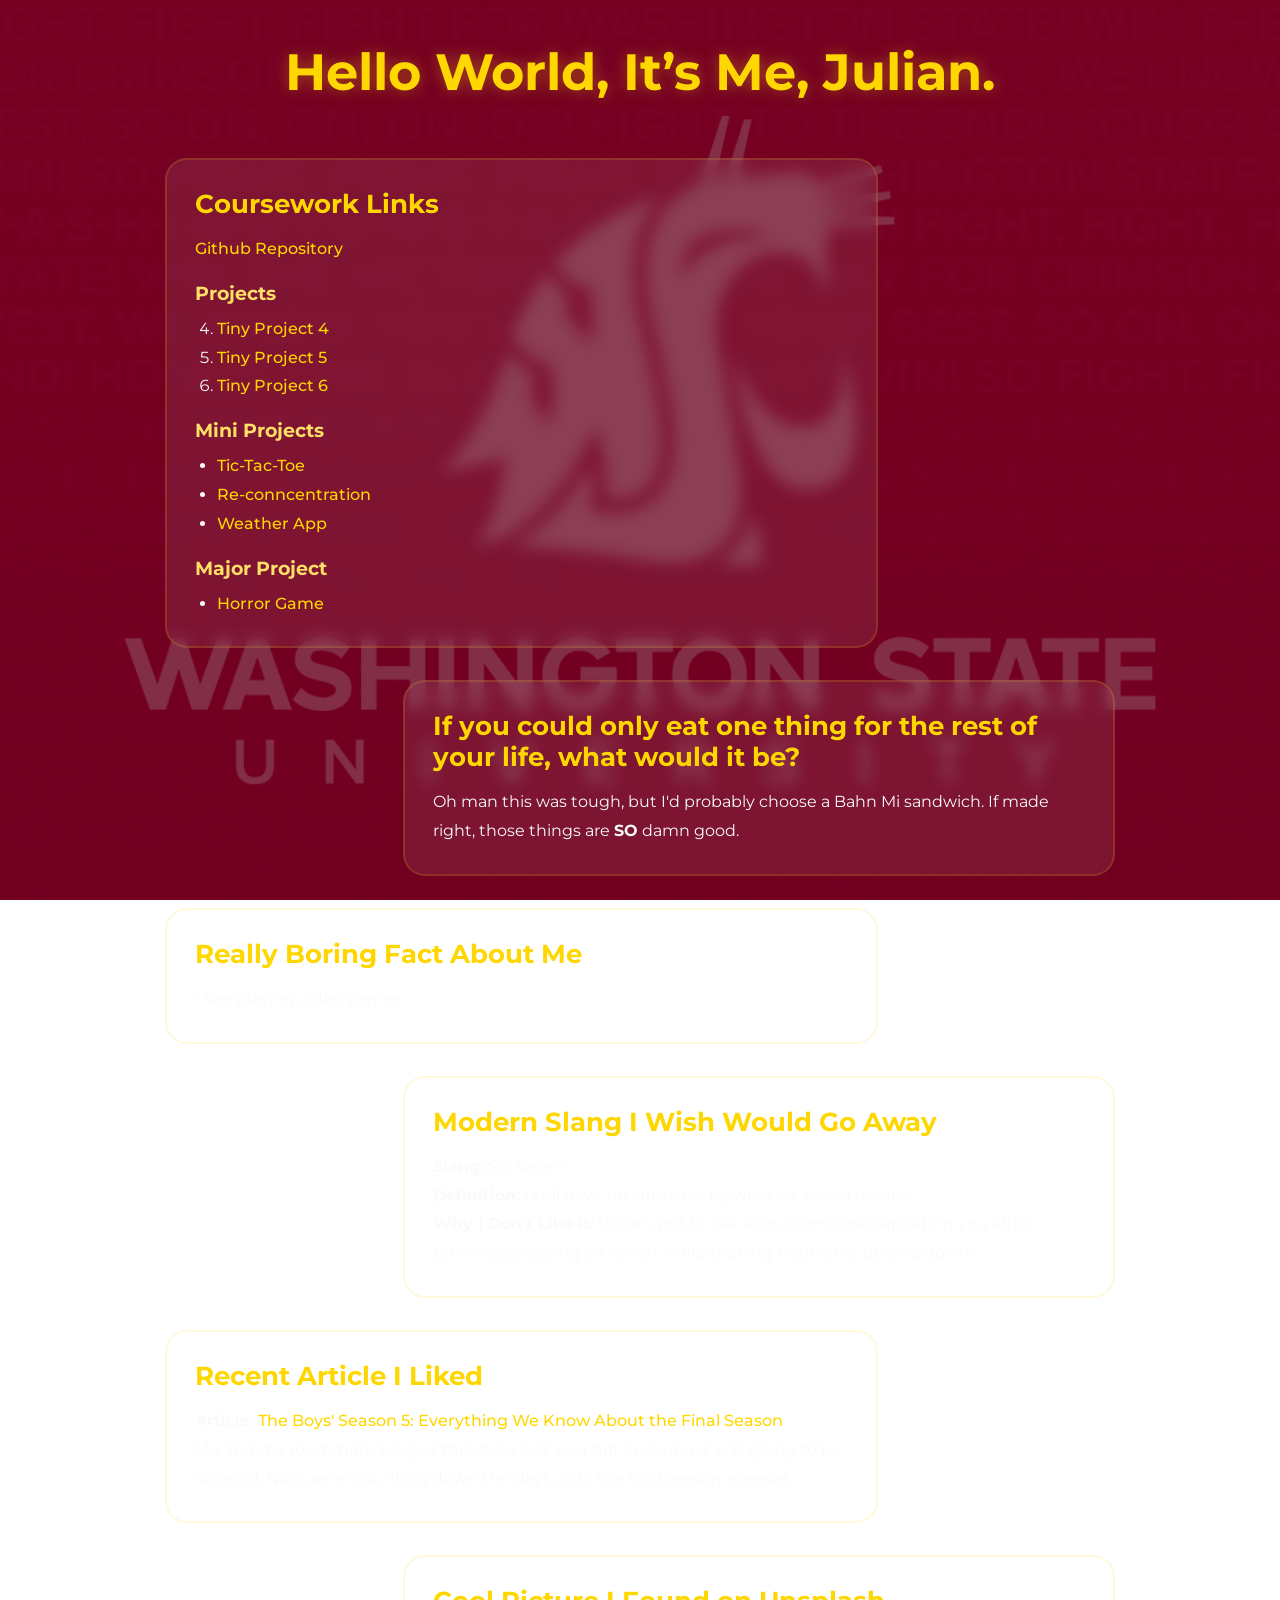
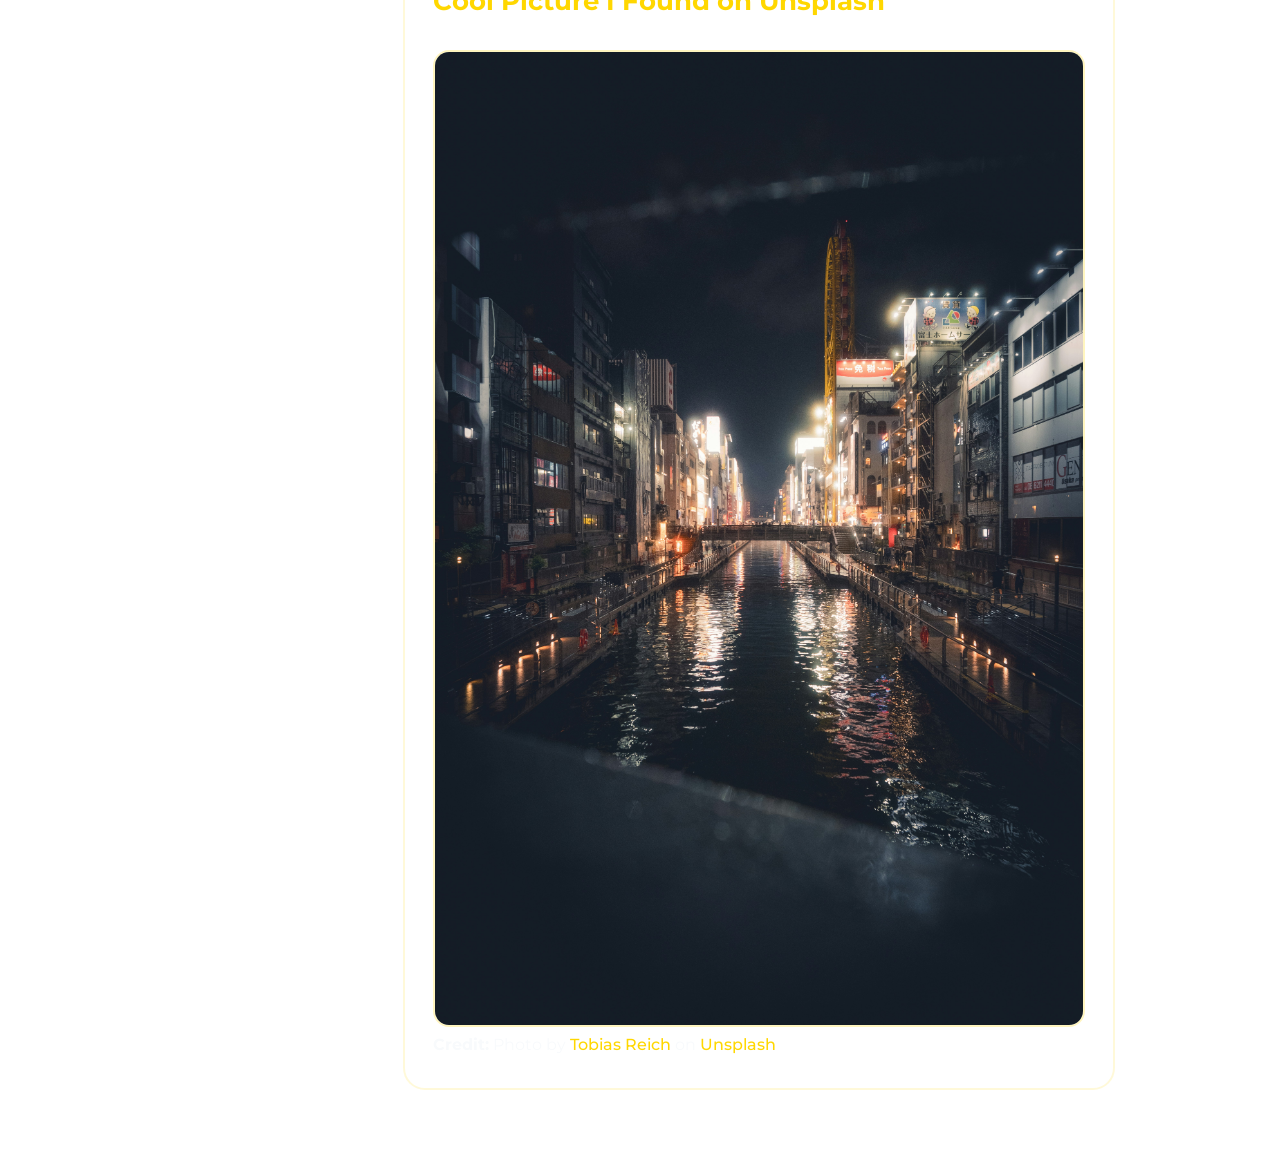
<file: index.html>
<!DOCTYPE html>
<html lang="en">

<head>
    <meta charset="UTF-8">
    <meta name="viewport" content="width=device-width, initial-scale=1.0">
    <title>Hello World Its Me Julian</title>

    <link rel="stylesheet" href="styles.css">
</head>

<body>

    <header>
        <h1>Hello World, It’s Me, Julian.</h1>
    </header>

    <main>

        <!-- COURSEWORK -->
        <section id="courseworkLinks">
            <h2>Coursework Links</h2>

            <p>
                <a href="https://github.com/jtfs03/jtfs03.github.io">
                    Github Repository
                </a>
            </p>

            <h3>Projects</h3>
            <ol start="4">
                <li><a href="tp4/index.html">Tiny Project 4</a></li>
                <li><a href="tp5/index.html">Tiny Project 5</a></li>
                <li><a href="tp6/index.html">Tiny Project 6</a></li>
            </ol>

            <h3>Mini Projects</h3>
            <ul>
                <li><a href="tictactoe/index.html">Tic-Tac-Toe</a></li>
                <li><a href="Concentration/index.html">Re-conncentration</a></li>
                <li><a href="WeatherApp/index.html">Weather App</a></li>
            </ul>

            <h3>Major Project</h3>
            <ul>
                <li><a href="HorrorGame/index.html">Horror Game</a></li>
            </ul>
        </section>

        <!-- FOOD -->
        <section id="randomQuestion">
            <h2>
                If you could only eat one thing for the rest of your life,
                what would it be?
            </h2>

            <p>
                Oh man this was tough, but I'd probably choose a Bahn Mi sandwich.
                If made right, those things are <b>SO</b> damn good.
            </p>
        </section>

        <!-- BORING FACT -->
        <section id="boringFact">
            <h2>Really Boring Fact About Me</h2>

            <p>
                I like playing video games.
            </p>
        </section>

        <!-- SLANG -->
        <section id="slangThatNeedsToGo">
            <h2>Modern Slang I Wish Would Go Away</h2>

            <p><strong>Slang:</strong> Six Seven</p>

            <p>
                <strong>Definition:</strong>
                I still have no clue <i>exactly</i> what six seven means.
            </p>

            <p>
                <strong>Why I Don't Like It:</strong>
                What's not to like about someone repeating you after
                unironically saying six seven while shaking their arms up and down?
            </p>
        </section>

        <!-- ARTICLE -->
        <section id="interestingArticle">
            <h2>Recent Article I Liked</h2>

            <p>
                <strong>Article:</strong>
                <a href="https://movieweb.com/the-boys-season-5-confirmation-cast-plot/">
                    The Boys' Season 5: Everything We Know About the Final Season
                </a>
            </p>

            <p>
                Me and my roommate binged this show last year not knowing it was
                going to be so good. Now we're counting down the days until the
                final season releases.
            </p>
        </section>

        <!-- IMAGE -->
        <section id="coolPic">
            <h2>Cool Picture I Found on Unsplash</h2>

            <img src="images/river-town.jpg" alt="River town at night">

            <p>
                <strong>Credit:</strong>
                Photo by
                <a href="https://unsplash.com/@electerious">
                    Tobias Reich
                </a>
                on
                <a href="https://unsplash.com/photos/city-canal-at-night-with-illuminated-buildings-and-reflections-aqqzuOnkVtE">
                    Unsplash
                </a>
            </p>
        </section>

    </main>

</body>

</html>
</file>
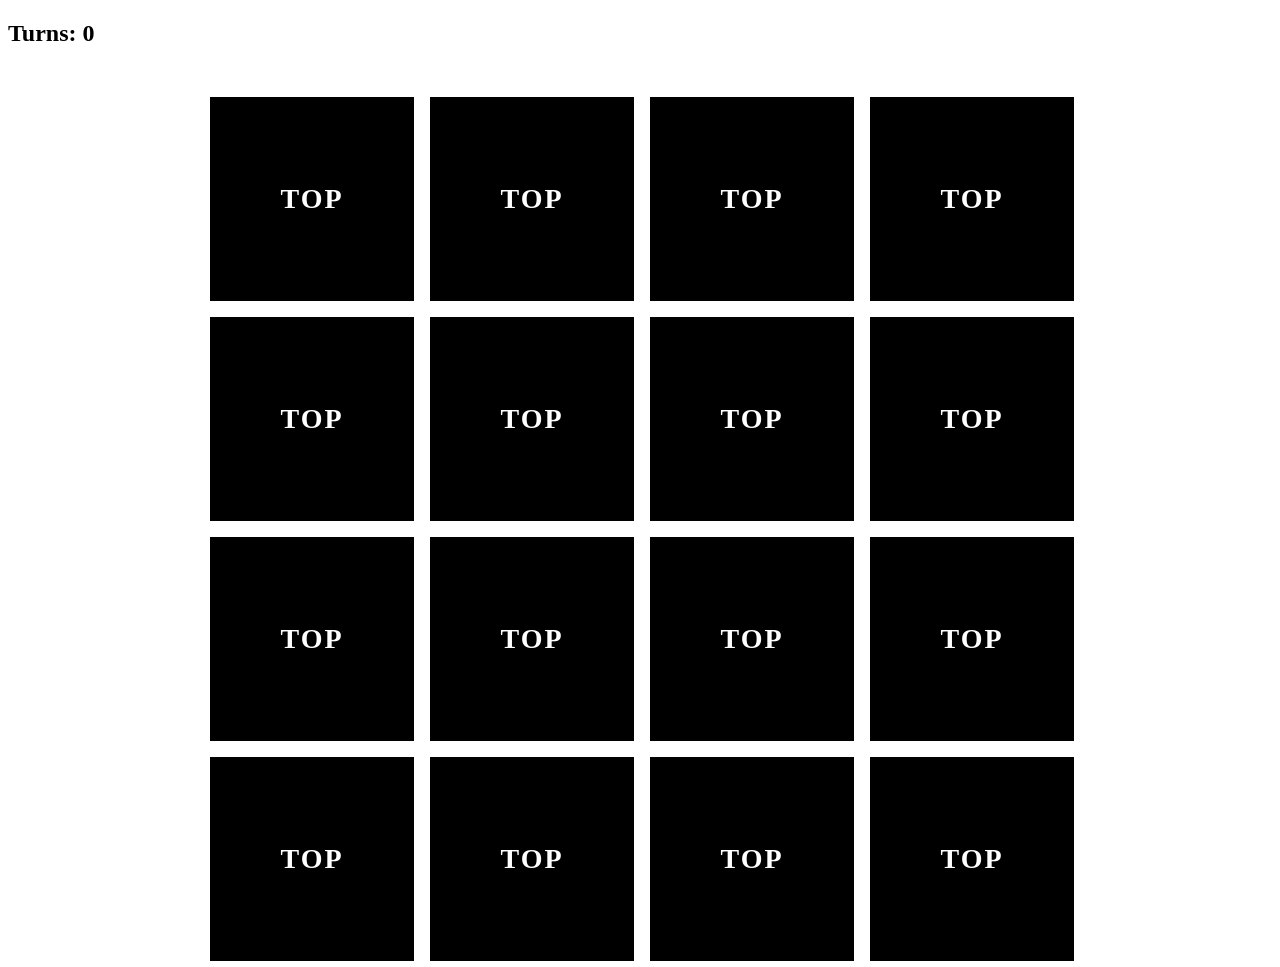
<file: Concentration/index.html>
<!DOCTYPE html>
<html>

<head>

    <!-- meta tags and title -->
    <meta charset="UTF-8">
    <meta name="viewport" content="width=device-width, initial-scale=1.0">
    <title>Tiny Project 5: Concentration</title>

    <!-- external and internal CSS -->
    <link rel="stylesheet" href="styles.css" media="all">

    <!-- external JavaScript -->
	<script src="scripts.js" defer></script>


</head>

<body>

    <h2 id="turnCounter">Turns: 0</h2>
    <div id="winMessage" style="display:none;"> <h1>You Win!</h1></div>

    <div id="GameBoard">


        <div class="card pair1">
            <div class="cardContent">
                <div class="cardTop">top</div>
                <div class="cardBottom">bottom</div>
            </div>
        </div>

        <div class="card pair1">
            <div class="cardContent">
                <div class="cardTop">top</div>
                <div class="cardBottom">bottom</div>
            </div>
        </div>

        <div class="card pair2">
            <div class="cardContent">
                <div class="cardTop">top</div>
                <div class="cardBottom">bottom</div>
            </div>
        </div>

        <div class="card pair2">
            <div class="cardContent">
                <div class="cardTop">top</div>
                <div class="cardBottom">bottom</div>
            </div>
        </div>

        <div class="card pair3">
            <div class="cardContent">
                <div class="cardTop">top</div>
                <div class="cardBottom">bottom</div>
            </div>
        </div>

        <div class="card pair3">
            <div class="cardContent">
                <div class="cardTop">top</div>
                <div class="cardBottom">bottom</div>
            </div>
        </div>

        <div class="card pair4">
            <div class="cardContent">
                <div class="cardTop">top</div>
                <div class="cardBottom">bottom</div>
            </div>
        </div>

        <div class="card pair4">
            <div class="cardContent">
                <div class="cardTop">top</div>
                <div class="cardBottom">bottom</div>
            </div>
        </div>

        <div class="card pair5">
            <div class="cardContent">
                <div class="cardTop">top</div>
                <div class="cardBottom">bottom</div>
            </div>
        </div>

        <div class="card pair5">
            <div class="cardContent">
                <div class="cardTop">top</div>
                <div class="cardBottom">bottom</div>
            </div>
        </div>

        <div class="card pair6">
            <div class="cardContent">
                <div class="cardTop">top</div>
                <div class="cardBottom">bottom</div>
            </div>
        </div>

        <div class="card pair6">
            <div class="cardContent">
                <div class="cardTop">top</div>
                <div class="cardBottom">bottom</div>
            </div>
        </div>

        <div class="card pair7">
            <div class="cardContent">
                <div class="cardTop">top</div>
                <div class="cardBottom">bottom</div>
            </div>
        </div>

        <div class="card pair7">
            <div class="cardContent">
                <div class="cardTop">top</div>
                <div class="cardBottom">bottom</div>
            </div>
        </div>

        <div class="card pair8">
            <div class="cardContent">
                <div class="cardTop">top</div>
                <div class="cardBottom">bottom</div>
            </div>
        </div>

        <div class="card pair8">
            <div class="cardContent">
                <div class="cardTop">top</div>
                <div class="cardBottom">bottom</div>
            </div>
        </div>





    </div>



</body>

</html>
</file>
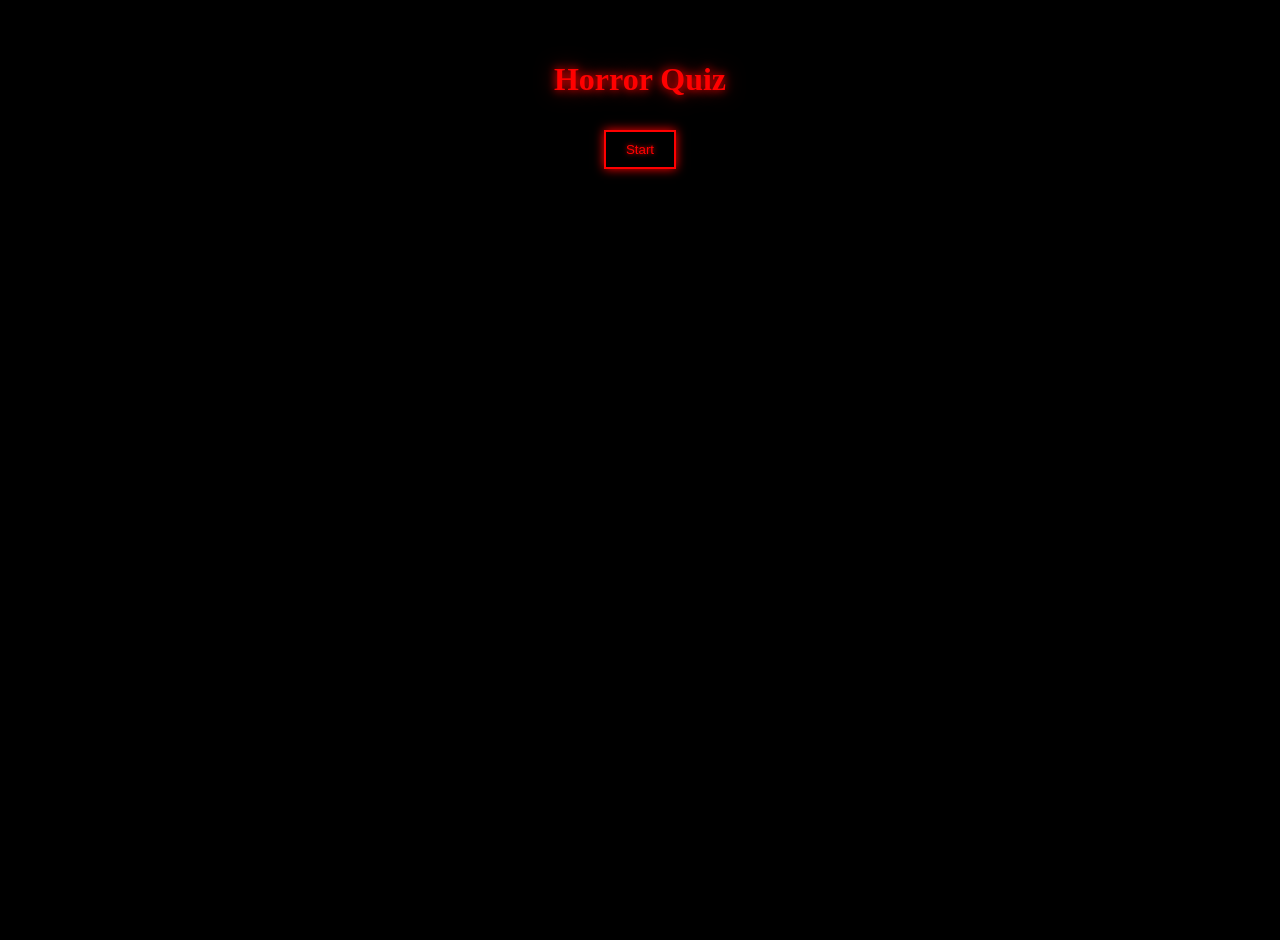
<file: HorrorGame/index.html>
<!DOCTYPE html>
<html>
<head>
  <meta charset="UTF-8">
  <title>Horror Quiz</title>
  <link rel="stylesheet" href="style.css">
</head>
<body>

<div id="quiz-container">

  <div id="start-screen">
    <h1>Horror Quiz</h1>
    <button id="start-btn">Start</button>
  </div>

  <div id="quiz-container-inner" style="display:none;">
    <h2 id="question"></h2>
    <div id="answer-buttons"></div>
  </div>

  <div id="result-container" style="display:none;">
    <h1 id="result-title"></h1>
    <div id="villain-info"></div>
    <button id="restart-btn">Play Again</button>
  </div>

</div>

<audio id="start-sound" src="../pics/demon.mp3"></audio>
<audio id="s1" src="../pics/scream.mp3"></audio>
<audio id="s2" src="../pics/kids.mp3"></audio>
<audio id="s3" src="../pics/musicbox.mp3"></audio>

<script src="script.js"></script>
</body>
</html>
</file>
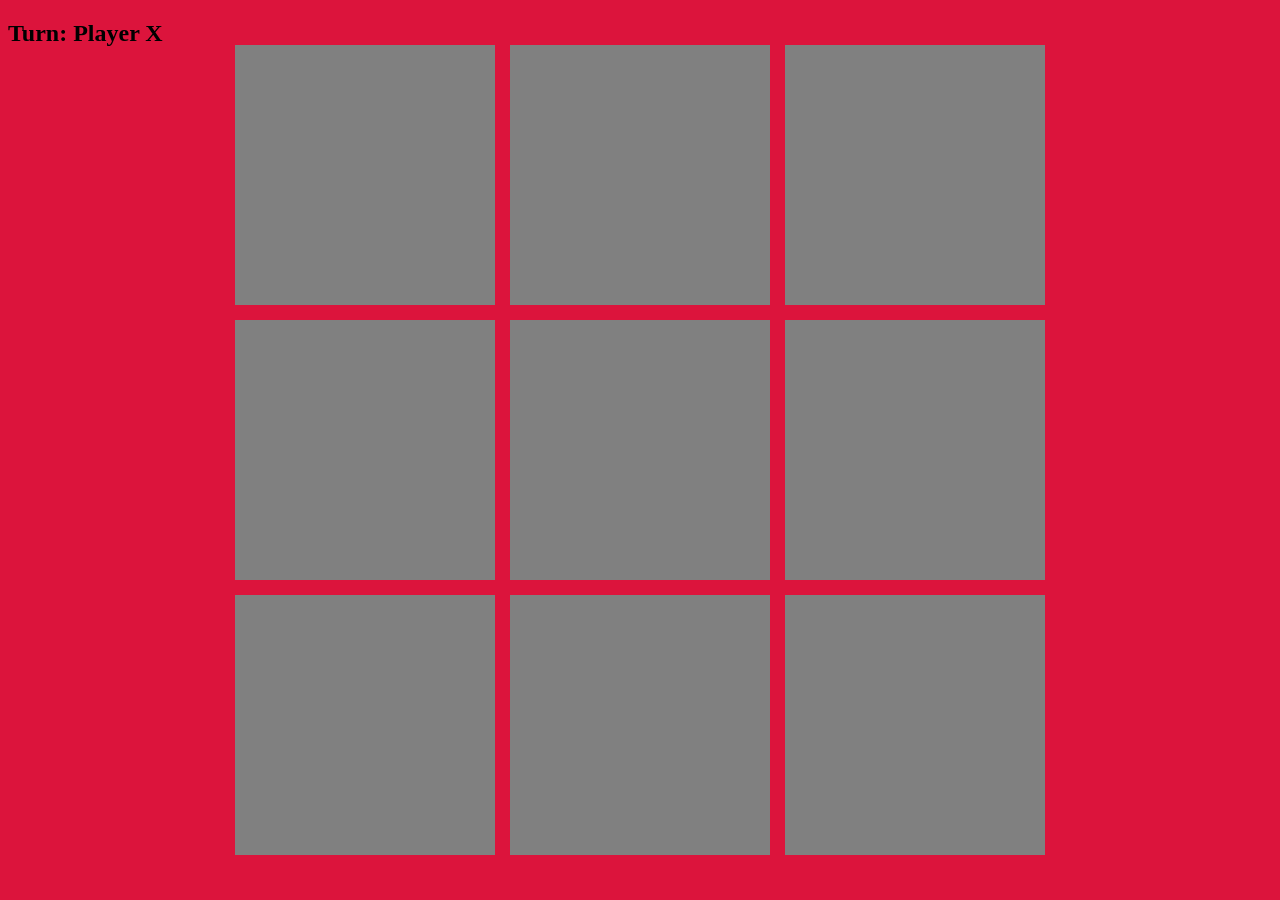
<file: tictactoe/index.html>
<!DOCTYPE html>
<html>
<head>
	
	<!-- meta tags and title -->
	<meta charset="UTF-8">
	<meta name="viewport" content="width=device-width, initial-scale=1.0">
	<title>Tic-Tac-Toe</title>

	<!-- external and internal CSS -->
	<link rel="stylesheet" href="styles.css" media="all">

    
    <!-- external JavaScript -->
	<script src="scripts.js" defer></script>

</head>
<body>
    <h2 id="turn">Turn: Player X</h2>
    <h2 id="winner"></h2>


    <div id="GameBoard">
    <div class="GameSpace"></div>
    <div class="GameSpace"></div>
    <div class="GameSpace"></div>

    <div class="GameSpace"></div>
    <div class="GameSpace"></div>
    <div class="GameSpace"></div>

    <div class="GameSpace"></div>
    <div class="GameSpace"></div>
    <div class="GameSpace"></div>

</div>

</body>
</html>
</file>
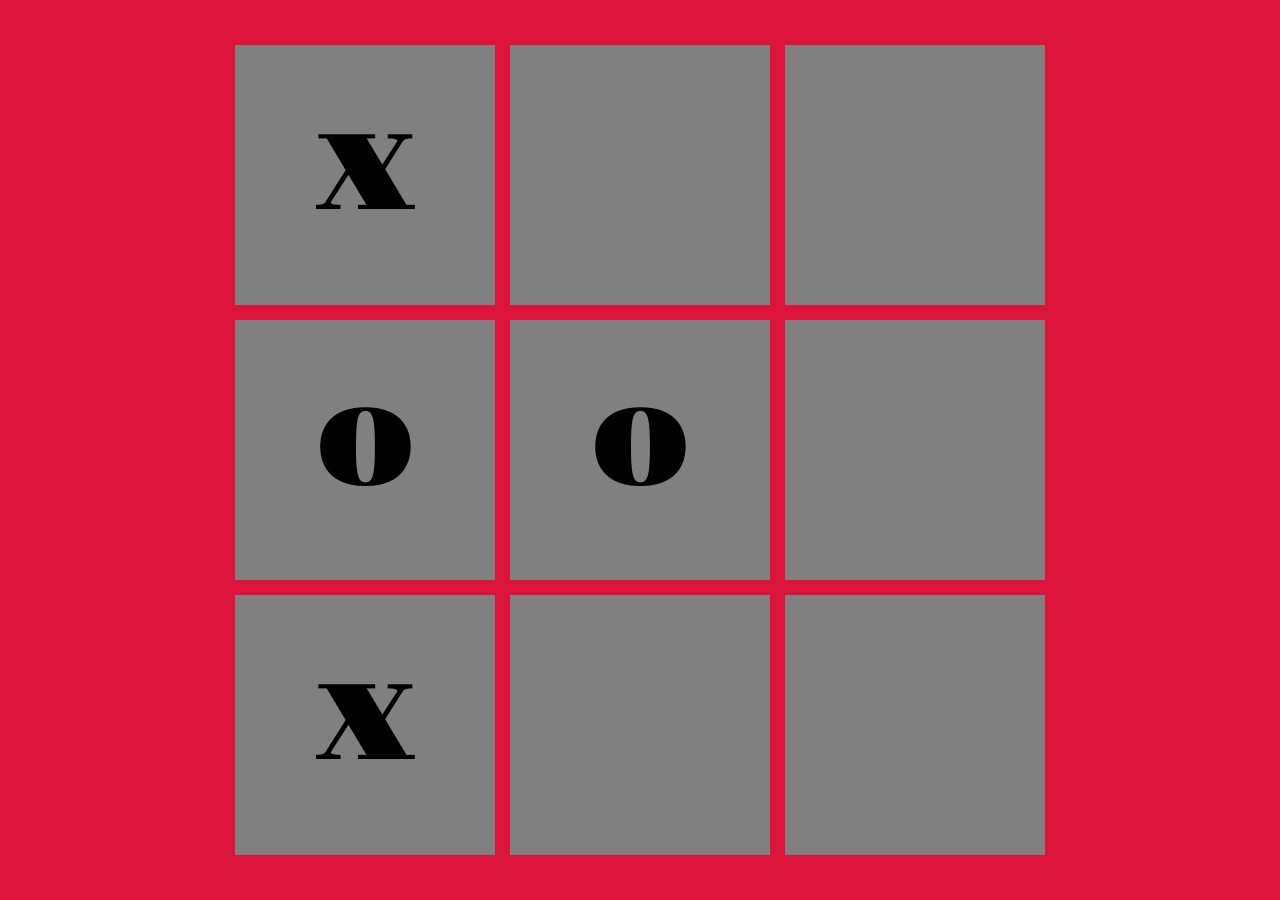
<file: tp4/index.html>
<!DOCTYPE html>
<html>
<head>
	
	<!-- meta tags and title -->
	<meta charset="UTF-8">
	<meta name="viewport" content="width=device-width, initial-scale=1.0">
	<title>TP4: Tic-Tac-Toe</title>

	<!-- external and internal CSS -->
	<link rel="stylesheet" href="styles.css" media="all">

</head>
<body>
<div id="GameBoard">
    <div class="GameSpace">x</div>
    <div class="GameSpace"></div>
    <div class="GameSpace"></div>

    <div class="GameSpace">o</div>
    <div class="GameSpace">o</div>
    <div class="GameSpace"></div>

    <div class="GameSpace">x</div>
    <div class="GameSpace"></div>
    <div class="GameSpace"></div>
</div>

</body>
</html>
</file>
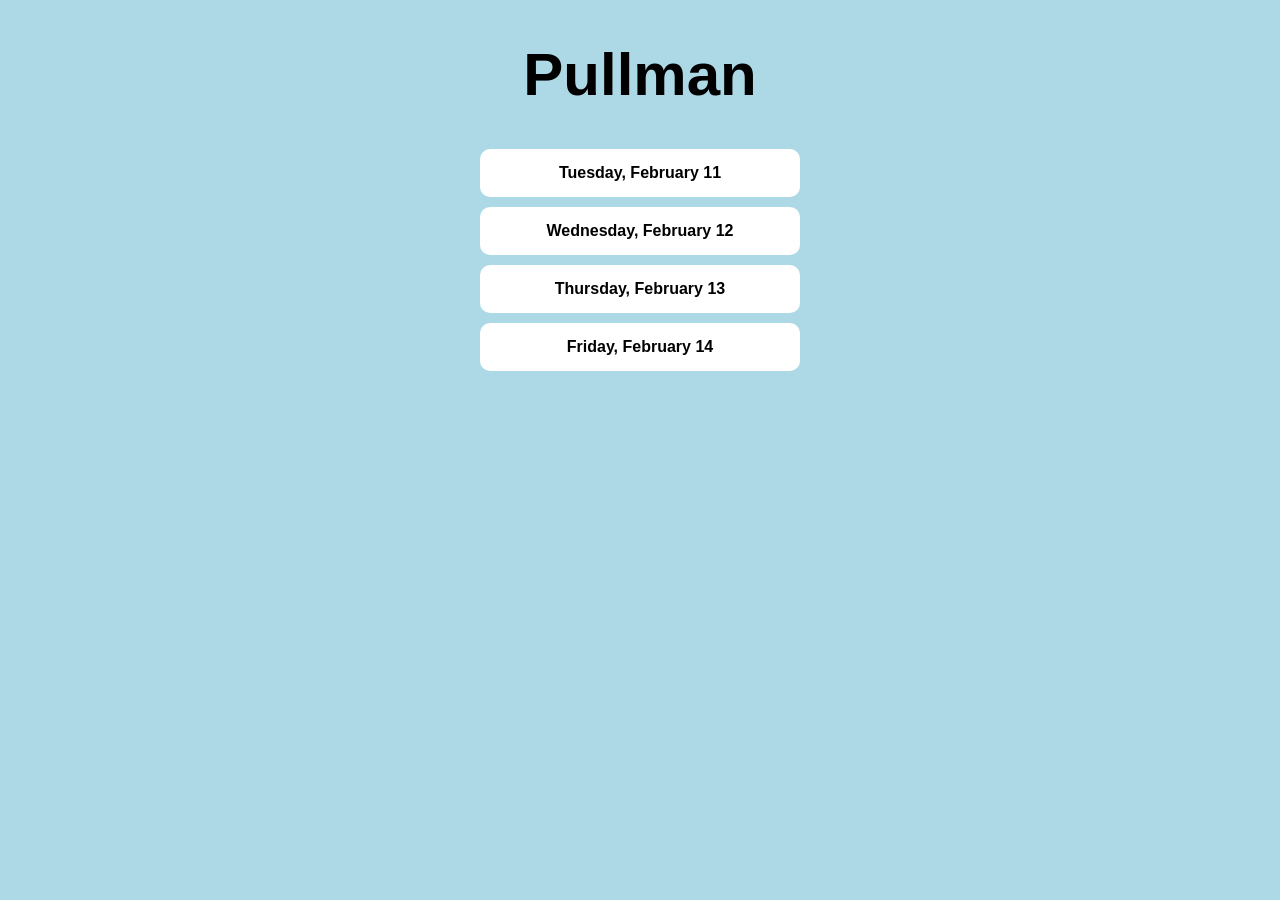
<file: tp6/index.html>
<html><head>
	
	<!-- meta tags and title -->
	<meta charset="UTF-8">
	<meta name="viewport" content="width=device-width, initial-scale=1.0">
	<title>Tiny Project 6: Weather App </title>

	<!-- external and internal CSS -->
	<link rel="stylesheet" href="styles.css" media="all">



</head>
<body>



<h1 class="city">Pullman</h1>

<div class="weather-container">

    <!-- Tuesday -->
    <input type="checkbox" id="day1">
    <label for="day1" class="day-label">Tuesday, February 11</label>
    <div class="weather-info">
        <div class="temp">42°</div>
        <div class="condition">Cloudy ☁️</div>
        <div class="details">
            <p>High: 48°</p>
            <p>Low: 36°</p>
        </div>
    </div>

    <!-- Wednesday -->
    <input type="checkbox" id="day2">
    <label for="day2" class="day-label">Wednesday, February 12</label>
    <div class="weather-info">
        <div class="temp">50°</div>
        <div class="condition">Sunny ☀️</div>
        <div class="details">
            <p>High: 52°</p>
            <p>Low: 38°</p>
        </div>
    </div>

    <!-- Thursday -->
    <input type="checkbox" id="day3">
    <label for="day3" class="day-label">Thursday, February 13</label>
    <div class="weather-info">
        <div class="temp">44°</div>
        <div class="condition">Rainy 🌧</div>
        <div class="details">
            <p>High: 46°</p>
            <p>Low: 35°</p>
        </div>
    </div>

    <!-- Friday -->
    <input type="checkbox" id="day4">
    <label for="day4" class="day-label">Friday, February 14</label>
    <div class="weather-info">
        <div class="temp">30°</div>
        <div class="condition">Snowy ❄️</div>
        <div class="details">
            <p>High: 32°</p>
            <p>Low: 22°</p>
        </div>
    </div>

</div>

</body>
</html>
</file>
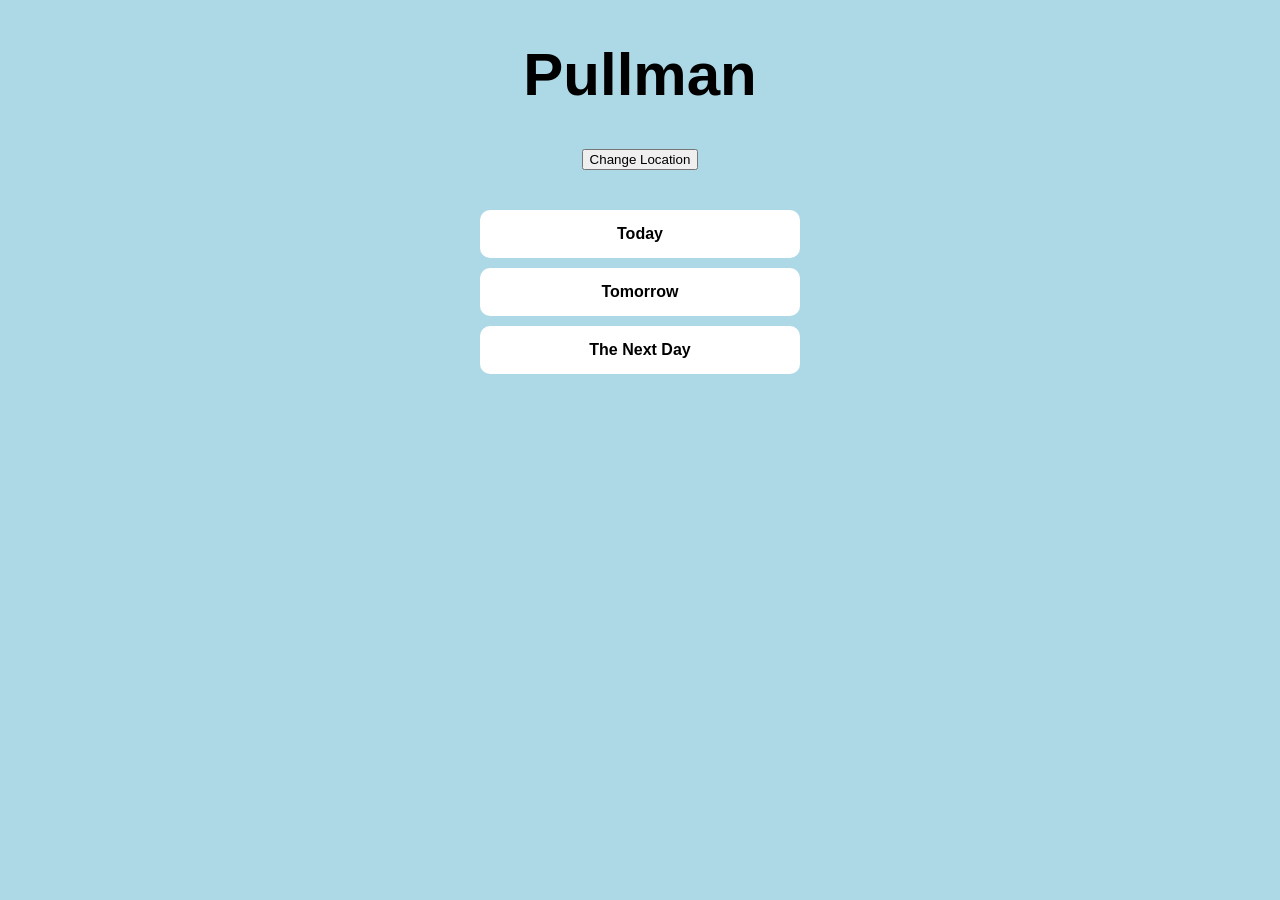
<file: WeatherApp/index.html>
<html>
<head>
    <meta charset="UTF-8">
    <meta name="viewport" content="width=device-width, initial-scale=1.0">
    <title>Tiny Project 6: Weather App</title>
    <link rel="stylesheet" href="styles.css" media="all">
</head>
<body>

<h1 class="city" id="city">Pullman</h1>

<button id="changeLocation">Change Location</button>

<div class="weather-container">

    <!-- Day 1 -->
    <input type="checkbox" id="day1">
    <label for="day1" class="day-label">Today</label>
    <div class="weather-info">
        <img id="icon1">
        <div class="temp" id="temp1">--</div>
        <div class="condition" id="condition1">--</div>
        <div class="details">
            <p id="high1">High: --</p>
            <p id="low1">Low: --</p>
        </div>
    </div>

    <!-- Day 2 -->
    <input type="checkbox" id="day2">
    <label for="day2" class="day-label">Tomorrow</label>
    <div class="weather-info">
        <img id="icon2">
        <div class="temp" id="temp2">--</div>
        <div class="condition" id="condition2">--</div>
        <div class="details">
            <p id="high2">High: --</p>
            <p id="low2">Low: --</p>
        </div>
    </div>

    <!-- Day 3 -->
    <input type="checkbox" id="day3">
    <label for="day3" class="day-label">The Next Day</label>
    <div class="weather-info">
        <img id="icon3">
        <div class="temp" id="temp3">--</div>
        <div class="condition" id="condition3">--</div>
        <div class="details">
            <p id="high3">High: --</p>
            <p id="low3">Low: --</p>
        </div>
    </div>

</div>

<!-- Modal -->
<div id="modal" class="modal">
    <div class="modal-content">
        <h3>Enter Location</h3>
        <input type="text" id="locationInput" placeholder="City or Zip">
        <button id="submitLocation">Submit</button>
    </div>
</div>

<!-- JavaScript at the bottom -->
<script src="scripts.js"></script>

</body>
</html>
</file>
<file: styles.css>
@import url('https://fonts.googleapis.com/css2?family=Montserrat:wght@300;500;700&display=swap');

* {
    margin: 0;
    padding: 0;
    box-sizing: border-box;
}

body {
    font-family: 'Montserrat', sans-serif;
    color: white;
    padding: 40px 20px;

    /* WSU BACKGROUND */
    background-image:
        linear-gradient(rgba(103, 0, 31, 0.82), rgba(103, 0, 31, 0.82)),
        url("../pics/wsu.jpg");

    background-size: cover;
    background-position: center;
    background-attachment: fixed;
}

/* HEADER */
header {
    text-align: center;
    margin-bottom: 55px;
}

h1 {
    font-size: 3.2rem;
    font-weight: 700;
    color: #ffd700;
    text-shadow: 0 0 15px rgba(255, 215, 0, 0.35);
}

/* MAIN */
main {
    max-width: 950px;
    margin: auto;
}

/* CARDS */
section {
    width: 75%;

    background: rgba(255, 255, 255, 0.08);

    backdrop-filter: blur(8px);

    border: 2px solid rgba(255, 215, 0, 0.15);

    padding: 28px;
    margin-bottom: 32px;

    border-radius: 22px;

    transition: 0.25s ease;
}

/* LEFT / RIGHT STAGGER */
section:nth-child(odd) {
    margin-right: auto;
}

section:nth-child(even) {
    margin-left: auto;
}

/* HOVER */
section:hover {
    transform: translateY(-6px);
    border-color: #ffd700;

    box-shadow: 0 12px 28px rgba(0, 0, 0, 0.35);
}

/* TITLES */
h2 {
    color: #ffd700;
    margin-bottom: 16px;
    font-size: 1.6rem;
}

h3 {
    color: #ffe066;
    margin-top: 18px;
    margin-bottom: 10px;
}

/* TEXT */
p,
li {
    line-height: 1.8;
    color: #f8fafc;
}

/* LISTS */
ul,
ol {
    margin-left: 22px;
    margin-top: 10px;
}

/* LINKS */
a {
    color: #ffd700;
    text-decoration: none;
    transition: 0.2s ease;
    font-weight: 500;
}

a:hover {
    color: white;
    text-decoration: underline;
}

/* IMAGE */
img {
    width: 100%;
    border-radius: 16px;
    margin-top: 18px;

    border: 2px solid rgba(255, 215, 0, 0.25);

    transition: 0.3s ease;
}

img:hover {
    transform: scale(1.02);
}

/* MOBILE */
@media (max-width: 700px) {

    body {
        padding: 20px 12px;
    }

    h1 {
        font-size: 2.3rem;
    }

    section {
        width: 100%;
        padding: 22px;
    }

    section:nth-child(odd),
    section:nth-child(even) {
        margin-left: 0;
        margin-right: 0;
    }
}
</file>
<file: Concentration/styles.css>
/* GAME BOARD */
#GameBoard {
  width: 880px;       /* 4 cards per row * (200px card width + 10px margin) */
  margin: 40px auto;
}

/* CARD */
.card {
  width: 200px;
  height: 200px;
  float: left;    /* allows cards to be placed side by side */
  margin: 10px;
  position: relative;
}

/* FRONT AND BACK */
.cardTop,
.cardBottom {
  width: 100%;
  height: 100%;
  position: absolute;
  border: 2px solid black;

  display: flex; /* centers content both horizontally and vertically */
  justify-content: center; /* centers content horizontally */
  align-items: center;

  font-size: 28px;
  font-weight: bold;
  letter-spacing: 2px;
  text-transform: uppercase;   
}

/* FRONT */
.cardTop {
  background-color: black;
  color: white; /*font color for the front of the card*/
  opacity: 1;
}
/* BACK */
.cardBottom {
  opacity: 0;
  
}

.card.flipped .cardTop {
  opacity: 0;
  transition: opacity 0.3s ease;
}

.card.flipped .cardBottom {
  opacity: 1;
  transition: opacity 0.3s ease;
}

/* COLORS FOR EACH PAIR */
.pair1 .cardBottom { background-color: red; }
.pair2 .cardBottom { background-color: orange; }
.pair3 .cardBottom { background-color: yellow; }
.pair4 .cardBottom { background-color: green; }
.pair5 .cardBottom { background-color: teal; }
.pair6 .cardBottom { background-color: blue; }
.pair7 .cardBottom { background-color: purple; }
.pair8 .cardBottom { background-color: pink; }
</file>
<file: HorrorGame/style.css>
html, body {
  height: 100%;
  margin: 0;
}

/* BACKGROUND FIx */
body {
  background-size: cover;
  background-position: center;
  background-repeat: no-repeat;
  min-height: 100vh;
  background-color: black;
}

/* MAIN CONTAINER  */
#quiz-container {
  min-height: 100vh;
  text-align: center;
  padding-top: 40px;
}

/*  RED GLOW  */
h1, h2 {
  color: red;
  text-shadow: 0 0 10px red, 0 0 20px darkred;
}

button {
  background-color: black;
  color: red;
  border: 2px solid red;
  padding: 10px 20px;
  margin: 10px;
  cursor: pointer;

  text-shadow: 0 0 5px red;
  box-shadow: 0 0 10px red;

  transition: 0.2s;
}

/* hover glow effect */
button:hover {
  transform: scale(1.05);
  box-shadow: 0 0 20px red;
}

/* API RESULT TEXT (matches theme) */
#villain-info {
  margin-top: 15px;
  color: red;
  text-shadow: 0 0 5px red;
}
</file>
<file: tictactoe/styles.css>
/* styles for TP4 t-t-t project */

@import url('https://fonts.googleapis.com/css2?family=Gravitas+One&display=swap');

body{
    background-color: crimson;
}
:root{
    --GameBoardSize: 90vmin;
    --GameBoardSpacer: 15px;
}

#GameBoard{
    position: absolute;
    width: var(--GameBoardSize);
    height: var(--GameBoardSize);

    display:grid;
    grid-template-columns: 1fr 1fr 1fr;
    grid-template-rows: 1fr 1fr 1fr;
    gap: var(--GameBoardSpacer);
    top: 50%;
    left: 50%;
    transform: translate(-50%, -50%);

}

.GameSpace{
    position: relative;    
    background-color: gray;
    font-size: 12vh;
    text-transform: uppercase;
    text-align: center;
    display: flex;
    align-items: center;
    justify-content: center;
    font-family: 'Gravitas One', cursive;
    overflow: hidden;

}
</file>
<file: tp4/styles.css>
/* styles for TP4 t-t-t project */

@import url('https://fonts.googleapis.com/css2?family=Gravitas+One&display=swap');

body{
    background-color: crimson;
}
:root{
    --GameBoardSize: 90vmin;
    --GameBoardSpacer: 15px;
}

#GameBoard{
    position: absolute;
    width: var(--GameBoardSize);
    height: var(--GameBoardSize);

    display:grid;
    grid-template-columns: 1fr 1fr 1fr;
    grid-template-rows: 1fr 1fr 1fr;
    gap: var(--GameBoardSpacer);
    top: 50%;
    left: 50%;
    transform: translate(-50%, -50%);

}

.GameSpace{
    position: relative;    
    background-color: gray;
    font-size: 12vh;
    text-transform: uppercase;
    text-align: center;
    display: flex;
    align-items: center;
    justify-content: center;
    font-family: 'Gravitas One', cursive;
    overflow: hidden;

}
</file>
<file: tp6/styles.css>
/* colorback and text*/
body {
    margin: 0;
    font-family: Arial, sans-serif;
    text-align: center;
    background-color: lightblue;
}

/* Large city title at top */
.city {
    font-size: 60px;
    margin-top: 40px;
}

/* Center container and limit width */
.weather-container {
    width: 320px;
    margin: 40px auto;
}

/* Hide checkboxes so only labels are visible */
input[type="checkbox"] {
    display: none;
}

/* Style clickable day headers */
.day-label {
    display: block;
    background: white;
    padding: 15px;
    margin-top: 10px;
    border-radius: 10px;
    cursor: pointer;
    font-weight: bold;
}

/* Hide weather details by default */
.weather-info {
    display: none;
    background: #f3f3f3;
    padding: 20px;
    border-radius: 10px;
    margin-bottom: 10px;
}

/* Show weather details when corresponding checkbox is checked */
input[type="checkbox"]:checked + .day-label + .weather-info {
    display: block;
}

/* temperature styling */
.temp {
    font-size: 50px;
    font-weight: bold;
}
</file>
<file: WeatherApp/styles.css>
/* Page background and base text styling */
body {
    margin: 0;
    font-family: Arial, sans-serif;
    text-align: center;
    background-color: lightblue;
}

/* Large city title */
.city {
    font-size: 60px;
    margin-top: 40px;
}

/* Centered weather container */
.weather-container {
    width: 320px;
    margin: 40px auto;
}

/* Hide checkbox inputs */
input[type="checkbox"] {
    display: none;
}

/* Clickable day card */
.day-label {
    display: block;
    background: white;
    padding: 15px;
    margin-top: 10px;
    border-radius: 10px;
    cursor: pointer;
    font-weight: bold;
}

/* Hidden weather details */
.weather-info {
    display: none;
    background: #f3f3f3;
    padding: 20px;
    border-radius: 10px;
    margin-bottom: 10px;
}

/* Show details when selected */
input[type="checkbox"]:checked + .day-label + .weather-info {
    display: block;
}

/* Temperature display */
.temp {
    font-size: 50px;
    font-weight: bold;
}

/* Modal background overlay */
.modal {
    display: none;
    position: fixed;
    inset: 0;
    background: rgba(0,0,0,0.4);
    justify-content: center;
    align-items: center;
    z-index: 100;
}

/* Modal content box */
.modal-content {
    background: white;
    padding: 30px;
    border-radius: 16px;
    width: 280px;
}

/* Modal title */
.modal-content h3 {
    margin: 0 0 16px;
    font-size: 20px;
}

/* Modal input field */
.modal-content input {
    width: 100%;
    padding: 10px;
    font-size: 16px;
    border: 1px solid #ccc;
    border-radius: 8px;
    box-sizing: border-box;
    margin-bottom: 12px;
}

/* Modal button */
.modal-content button {
    width: 100%;
    padding: 10px;
    background: lightblue;
    border: none;
    border-radius: 8px;
    font-size: 16px;
    font-weight: bold;
    cursor: pointer;
}
</file>
